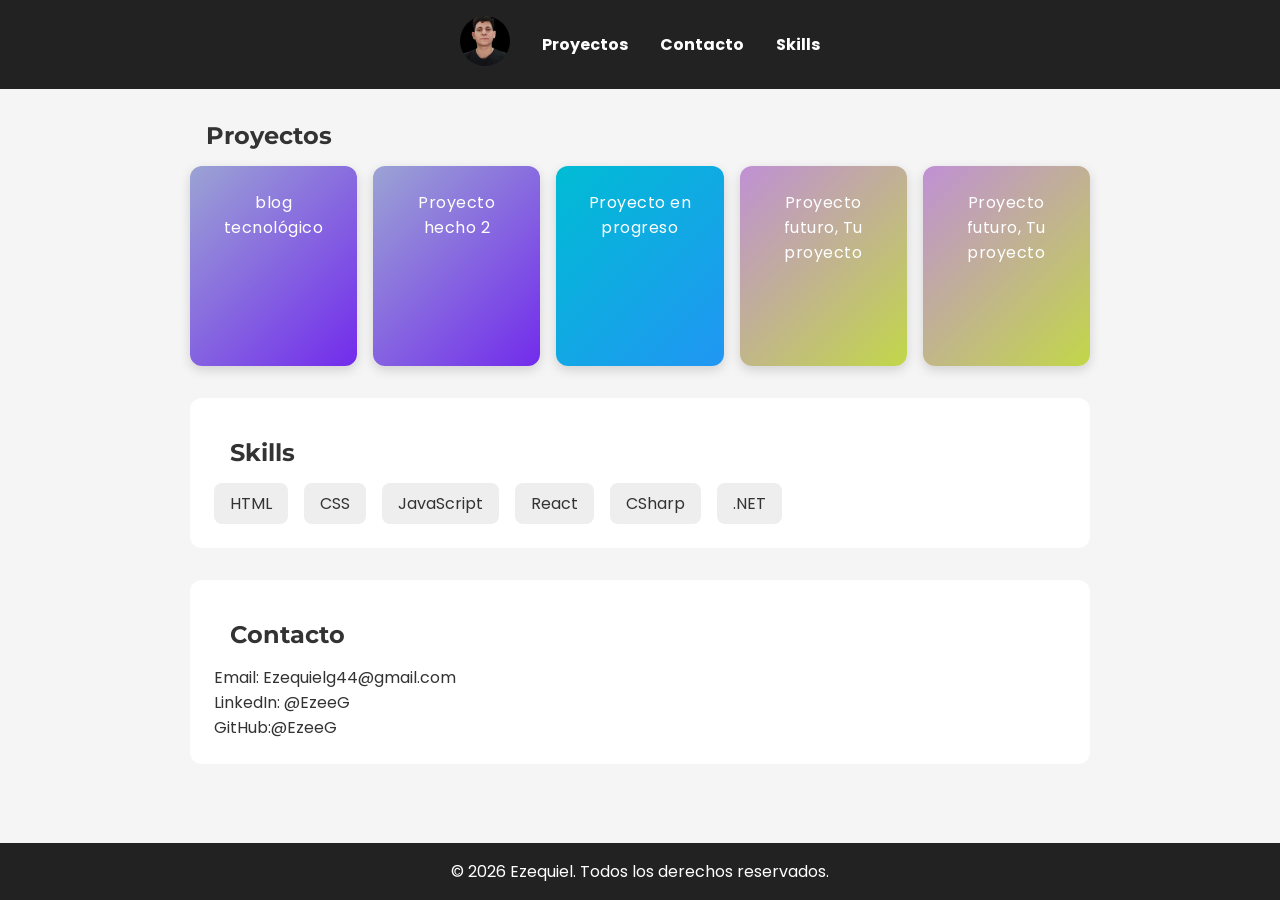
<file: index.html>
<!DOCTYPE html>
<html lang="es">

<head>
    <link href="https://fonts.googleapis.com/css2?family=Montserrat:wght@400;700&family=Poppins:wght@300;400;600&display=swap" rel="stylesheet">
    <meta name="viewport" content="width=device-width, initial-scale=1.0">
    <meta charset="UTF-8">
    <title>Mi Portfolio</title>
    <link rel="stylesheet" href="style.css">
    <base target="_blank">
</head>

<body>
    <header>
        <nav>
            <ul>
                <li class="nav-foto">
                    <img src="img/ezse.jpg" alt="Foto mía">
                    <div class="info-basica">
                        <h2>Ezequiel</h2>
                        <p>28 años, argentino, desarrollador de software/web</p>
                    </div>
                </li>
                <li class="nav_li"><a href="#proyectos" target="_self">Proyectos</a></li>
                <li class="nav_li"><a href="#contacto" target="_self">Contacto</a></li>
                <li class="nav_li"><a href="#skills" target="_self">Skills</a></li>
            </ul>
        </nav>
    </header>

<main>
    <section id="proyectos">
        <h2>Proyectos</h2>
        <div class="proyectos-grid">
            
            <a href="blog/index.html" style="display: block; text-decoration: none;" class="proyecto hecho">
            <div>blog tecnológico</div>
            </a>
            <div class="proyecto hecho">Proyecto hecho 2</div>
            <div class="proyecto progreso">Proyecto en progreso</div>
            <div class="proyecto futuro">Proyecto futuro, Tu proyecto</div>
            <div class="proyecto futuro">Proyecto futuro, Tu proyecto</div>
        </div>
    </section>

    <section id="skills">
        <h2>Skills</h2>
        <ul>
            <li>HTML</li>
            <li>CSS</li>
            <li>JavaScript</li>
            <li>React</li>
            <li>CSharp</li>
            <li>.NET</li>
        </ul>
    </section>
    
    <section id="contacto">
        <h2>Contacto</h2>
        <p>Email: Ezequielg44@gmail.com</p>
        <p>LinkedIn: <a href="https://www.linkedin.com/in/ezeeg/" style="color: inherit; text-decoration: none;">@EzeeG</a></p>
        <p>GitHub:<a href="https://github.com/EzeeG" style="color: inherit; text-decoration: none;">@EzeeG</a></p>
    </section>
    </main>
    <footer>
        <p> &copy; 2026 Ezequiel. Todos los derechos reservados.</p>
    </footer>

</body>

</html>
</file>
<file: style.css>
:root {
  --hecho: linear-gradient(135deg, #9ba3d4, #722bec);     
  --progreso: linear-gradient(135deg, #00bcd4, #2196f3);   
  --futuro: linear-gradient(135deg, #c090d5, #c2d749);
}

* {
  margin: 0;
  padding: 0;
  box-sizing: border-box;
}
h1, h2, h3 {
    font-family: 'Montserrat', sans-serif;
    font-weight: 700;
    margin: 1rem;
}
html, body {
  height: 100%;
  margin: 0;
  display: flex;
  flex-direction: column;
}
main {
  flex: 1;
  display: block;
}

body {
  font-family: 'Poppins', sans-serif;
  background-color: #f5f5f5;
  color: #333;
}

header {
  background-color: #222;
  padding: 1rem;
}

.nav-foto img {
  width: 50px;
  height: 50px;
  border-radius: 50%;
  cursor: pointer;
}
.nav-foto .info-basica {
  position: absolute;
  background-color: #fff;
  padding: 1rem;
  border-radius: 8px;
  top: auto;
  left: auto;
  box-shadow: 0 2px 5px rgba(0,0,0,0.1);
}
.nav-foto:hover .info-basica {
  display: block;
}
header nav ul {
  display: flex;
  justify-content: center;
  list-style: none;
  align-items: center;
}

header nav ul li {
  margin: 0 1rem;
}

header nav ul li a {
  color: #fff;
  text-decoration: none;
  font-weight: bold;
}

.nav_li:hover a {
  text-shadow: #cfd8dc 0px 0px 8px;
}

.info-basica {
  display: none;
}


@media (max-width: 400px) {
  header nav ul {
    flex-direction: column;
    gap: 0.5rem;
  }
}



#proyectos {
  max-width: 900px;
  margin: 2rem auto;
}

.proyectos-grid {
  display: grid;
  grid-template-columns: repeat(auto-fit, minmax(140px, 1fr));
  grid-template-rows: auto;
  align-items: stretch;
  gap: 1rem;
  min-height: 200px;
  height: 100%;
  width: 100%;
}

.proyecto {
  background-color: #fff;
  border-radius: 12px;
  padding: 1.5rem;
  text-align: center;
  font-family: 'Poppins', sans-serif;
  font-size: 1rem;
  letter-spacing: 0.5px;
  box-shadow: 0 4px 12px rgba(0,0,0,0.15);
  transition: transform 0.3s ease, box-shadow 0.3s ease, color 0.3s ease;
}


.proyecto.hecho {
  background: var(--hecho);
  color: #fff;
}

.proyecto.progreso {
  background: var(--progreso);
  color: #fff;
}

.proyecto.futuro {
  background: var(--futuro);
  color: #fff;
}

.proyecto:hover {
  transform: translateY(-5px);
  box-shadow: 0 8px 20px rgba(0,0,0,0.25);
  text-shadow: 0 0 8px rgba(255,255,255,0.6);
}
@media (max-width: 400px) {
  #proyectos {
    min-height: 180px;
    font-size: 0.9rem;
    padding: 1rem;
    text-align: center;
  }
  .proyectos-grid {
    grid-template-columns: 1fr;
    gap: 0.5rem;
  }
}

#skills {
  max-width: 900px;
  margin: 2rem auto;
  background-color: #fff;
  padding: 1.5rem;
  border-radius: 12px;
}

#skills ul {
  list-style: none;
  display: flex;
  flex-wrap: wrap;
  gap: 1rem;
}

#skills li {
  background-color: #eee;
  padding: 0.5rem 1rem;
  border-radius: 8px;
}


#contacto {
  max-width: 900px;
  margin: 2rem auto;
  background-color: #fff;
  padding: 1.5rem;
  border-radius: 12px;
}
footer {
  text-align: center;
  padding: 1rem;
  background-color: #222;
  color: #fff;
  margin-top: 2rem;
  position: relative;
  
}
</file>
